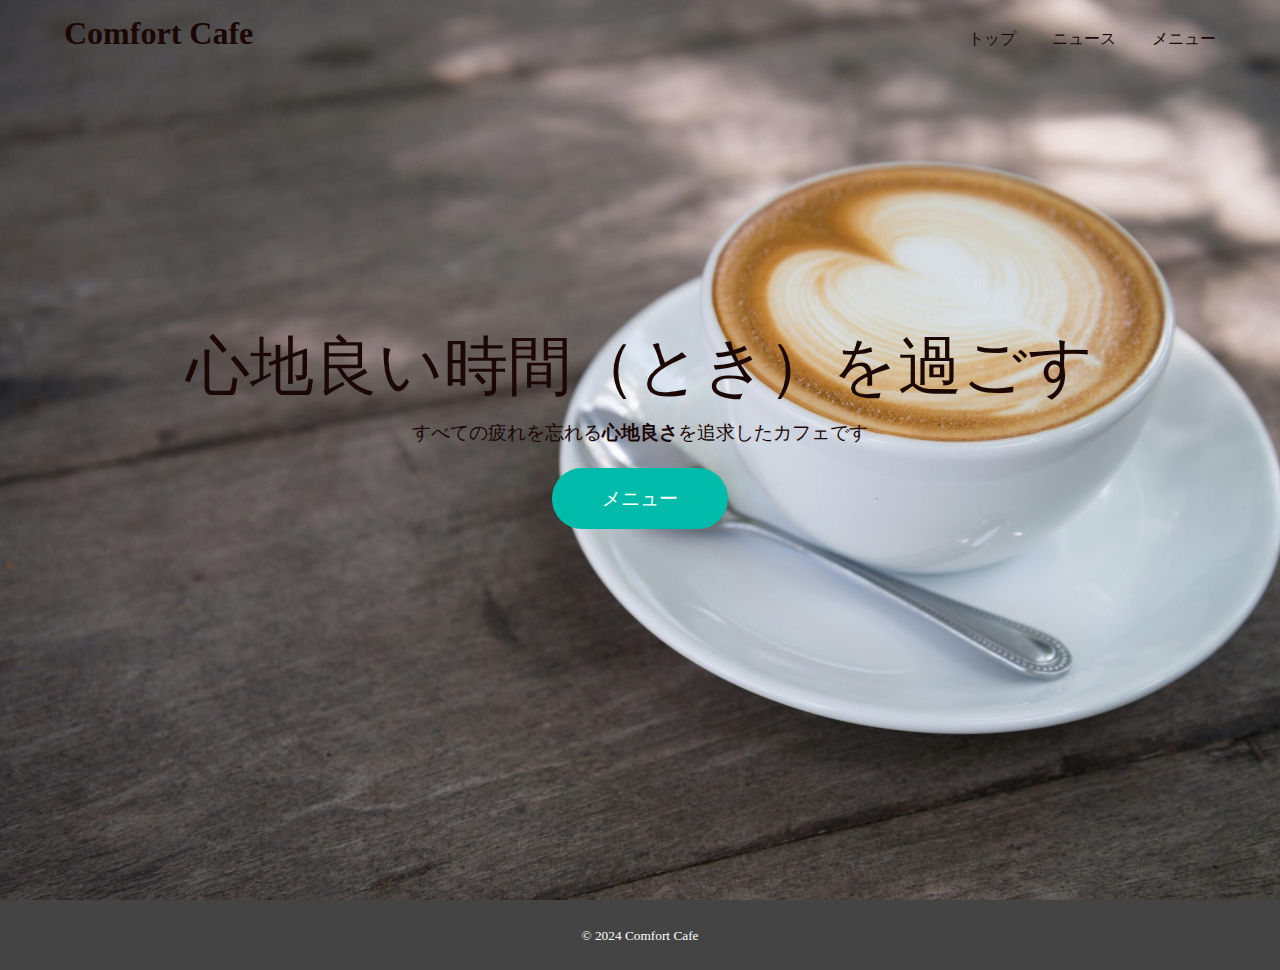
<file: ComfortCafe/index.html>
<!DOCTYPE html>
<html lang="ja">
<head>
    <meta charset="UTF-8">
    <meta name="viewport" content="width=device-width, initial-scale=1.0">
    <link rel="stylesheet" href="style.css">
    <title>Comfort Cafe</title>
</head>
<body>
<div id="top">
    <header>
        <h1 class="heading">
            <a href="index.html">Comfort Cafe</a>
        </h1>
        <nav>
            <ul class="main-nav">
                <li><a href="index.html">トップ</a></li>
                <li><a href="news.html">ニュース</a></li>
                <li><a href="menu.html">メニュー</a></li>
            </ul>
        </nav>
    </header>

    <div class="main-visual">
        <h2 class="main-title">心地良い時間（とき）を過ごす</h2>
        <p>すべての疲れを忘れる<b>心地良さ</b>を追求したカフェです</p>
        <a class="btn" href="menu.html">メニュー</a>
    </div>
</div> 
    
    <footer>
        <p><small>&copy; 2024 Comfort Cafe</small></p>
    </footer>
    
</body>
</html>
</file>
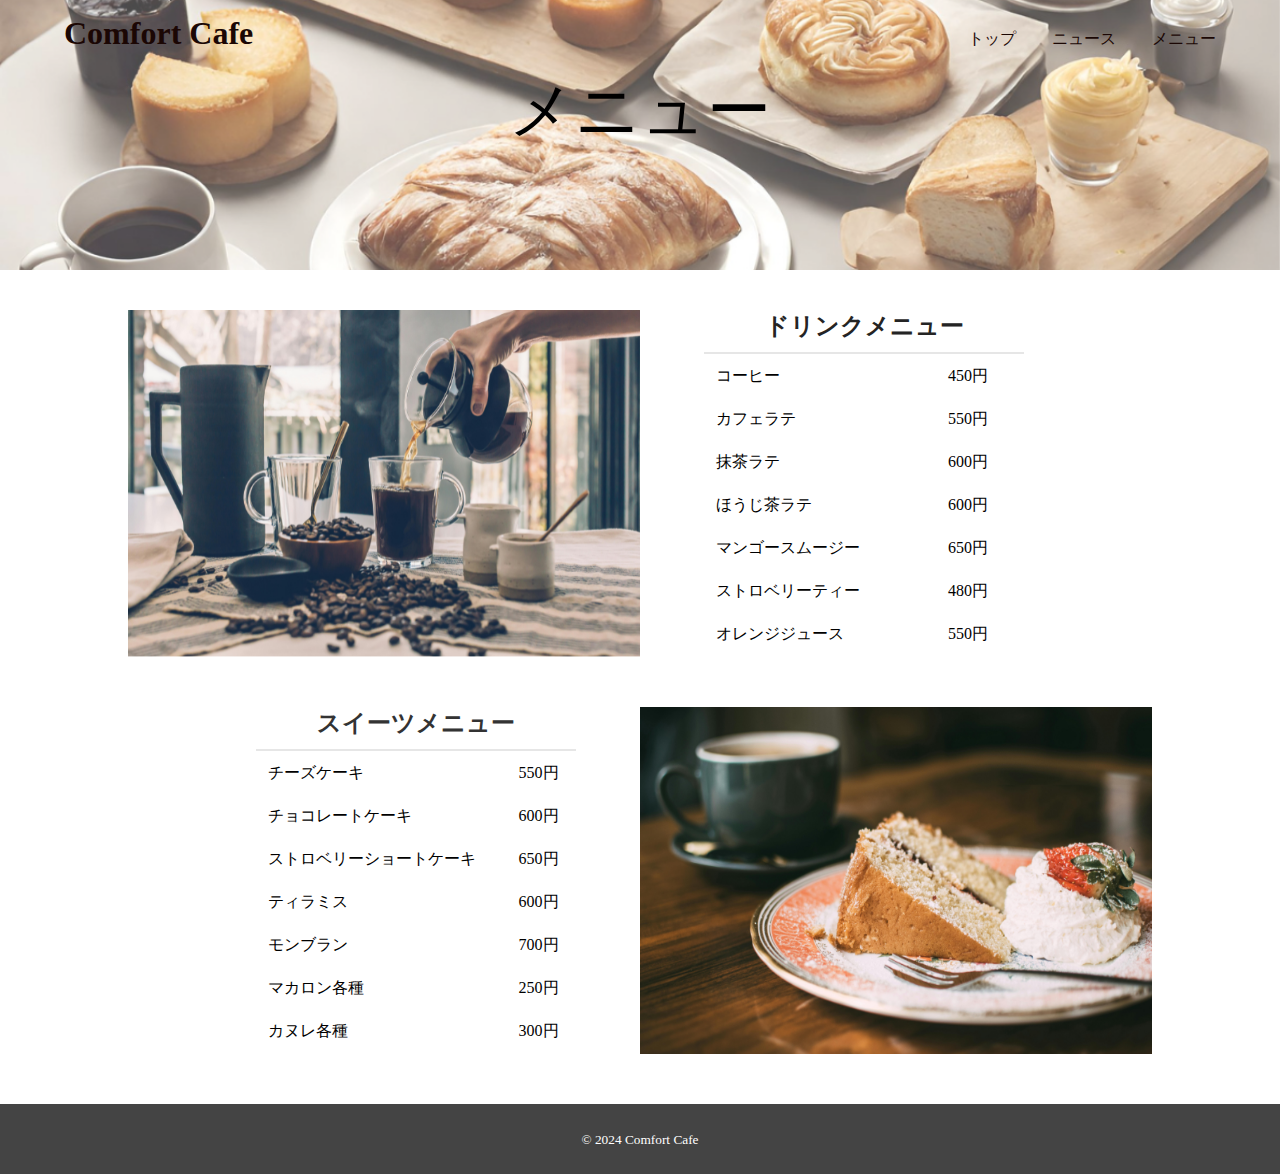
<file: ComfortCafe/menu.html>
<!DOCTYPE html>
<html lang="ja">
<head>
    <meta charset="UTF-8">
    <meta name="viewport" content="width=device-width, initial-scale=1.0">
    <link rel="stylesheet" href="style.css">
    <title>Comfort Cafe -メニュー-</title>
</head>
<body>
<div id="menu">
    <header>
        <h1 class="heading">
            <a href="index.html">Comfort Cafe</a>
        </h1>
        <nav>
            <ul class="main-nav">
                <li><a href="index.html">トップ</a></li>
                <li><a href="news.html">ニュース</a></li>
                <li><a href="menu.html">メニュー</a></li>
            </ul>
        </nav>
    </header>
    <div>
        <h2 class="main-title">メニュー</h2>
    </div>
</div> 

<div class="menu-contents">
    <div class="menu-drink">
        <img src="./img/menudrink.png" alt="ドリンクメニュー">
        <div class="drink">
            <h1 class="drink-title">ドリンクメニュー</h1>
            <table class="drink-table">
                <tbody>
                    <tr>
                        <td>コーヒー</td>
                        <td>450円</td>
                    </tr>
                    <tr>
                        <td>カフェラテ</td>
                        <td>550円</td>
                    </tr>
                    <tr>
                        <td>抹茶ラテ</td>
                        <td>600円</td>
                    </tr>
                    <tr>
                        <td>ほうじ茶ラテ</td>
                        <td>600円</td>
                    </tr>
                    <tr>
                        <td>マンゴースムージー</td>
                        <td>650円</td>
                    </tr>
                    <tr>
                        <td>ストロベリーティー</td>
                        <td>480円</td>
                    </tr>
                    <tr>
                        <td>オレンジジュース</td>
                        <td>550円</td>
                    </tr>
                </tbody>
            </table>
        </div>
    </div>
    
    <div class="menu-sweets">
        <div class="sweets">
            <h1 class="sweets-title">スイーツメニュー</h1>
            <table class="sweets-table">
                <tbody>
                    <tr>
                        <td>チーズケーキ</td>
                        <td>550円</td>
                    </tr>
                    <tr>
                        <td>チョコレートケーキ</td>
                        <td>600円</td>
                    </tr>
                    <tr>
                        <td>ストロベリーショートケーキ</td>
                        <td>650円</td>
                    </tr>
                    <tr>
                        <td>ティラミス</td>
                        <td>600円</td>
                    </tr>
                    <tr>
                        <td>モンブラン</td>
                        <td>700円</td>
                    </tr>
                    <tr>
                        <td>マカロン各種</td>
                        <td>250円</td>
                    </tr>
                    <tr>
                        <td>カヌレ各種</td>
                        <td>300円</td>
                    </tr>
                </tbody>
            </table>
        </div>
        <img src="./img/menusweets.png" alt="スイーツメニュー">
    </div>
</div>

    <footer>
        <p><small>&copy; 2024 Comfort Cafe</small></p>
    </footer>
    
</body>
</html>
</file>
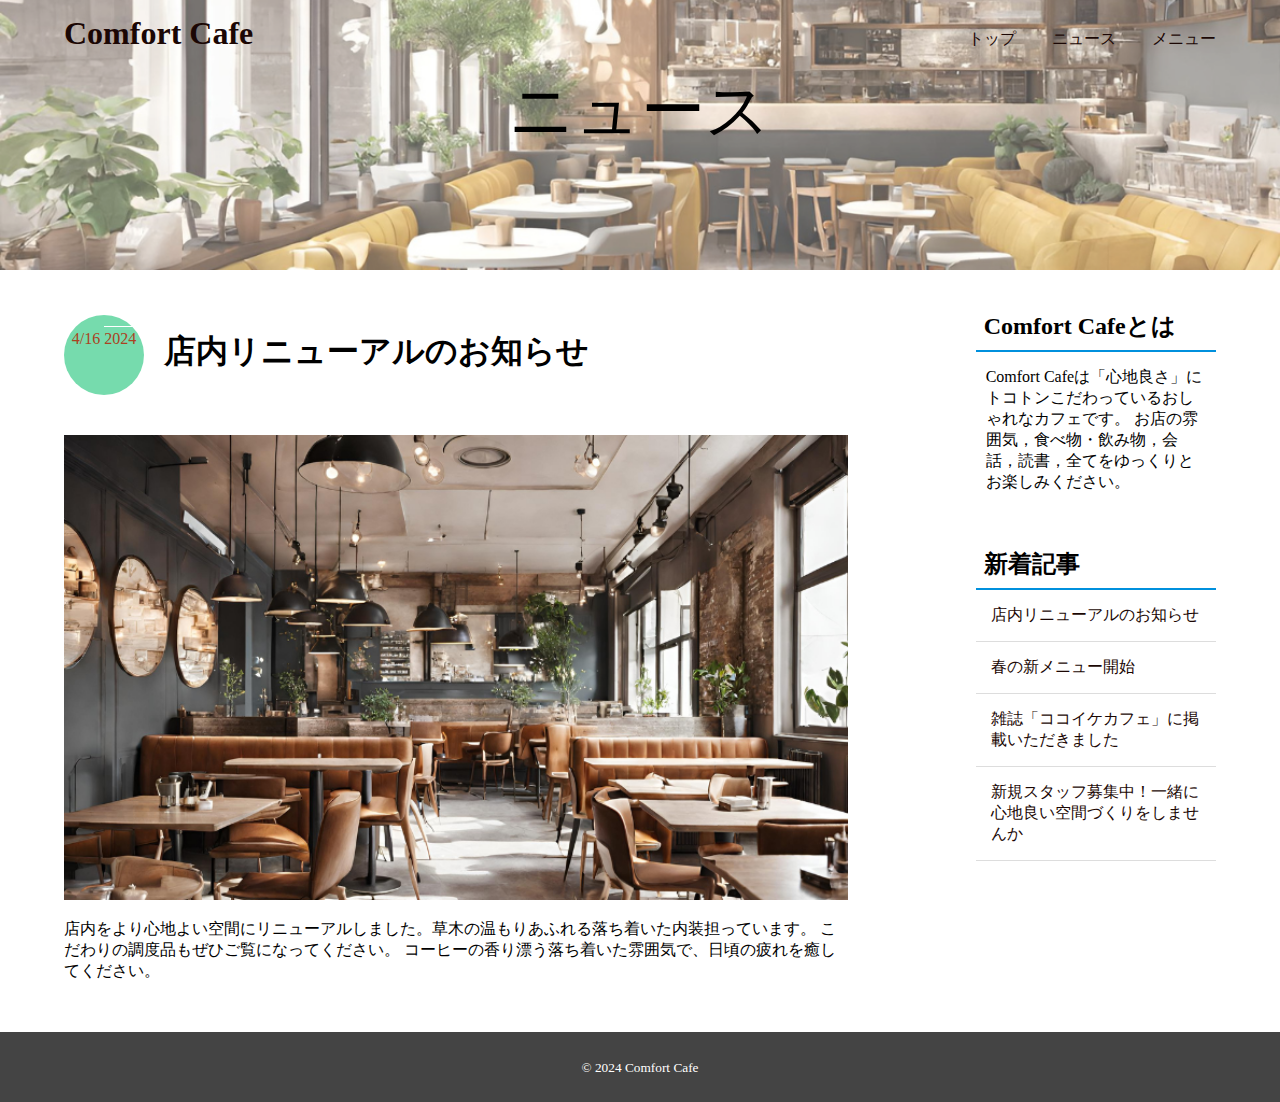
<file: ComfortCafe/news.html>
<!DOCTYPE html>
<html lang="ja">
<head>
    <meta charset="UTF-8">
    <meta name="viewport" content="width=device-width, initial-scale=1.0">
    <link rel="stylesheet" href="style.css">
    <title>Comfort Cafe -ニュース-</title>
</head>
<body>
<div id="news">
    <header>
        <h1 class="heading">
            <a href="index.html">Comfort Cafe</a>
        </h1>
        <nav>
            <ul class="main-nav">
                <li><a href="index.html">トップ</a></li>
                <li><a href="news.html">ニュース</a></li>
                <li><a href="menu.html">メニュー</a></li>
            </ul>
        </nav>
    </header>
    <div>
        <h2 class="main-title">ニュース</h2>
    </div>
</div> 

<div class="news-contents">
    <article>
        <div class="post">
            <p class="post-date">4/16 <span>2024</span></p>
            <h2 class="post-title">店内リニューアルのお知らせ</h2>
        </div>
        <img src="./img/cagearticle.png" alt="店内リニューアル">
        <p>店内をより心地よい空間にリニューアルしました。草木の温もりあふれる落ち着いた内装担っています。
            こだわりの調度品もぜひご覧になってください。
            コーヒーの香り漂う落ち着いた雰囲気で、日頃の疲れを癒してください。</p>
    </article>

    <aside>
        <h3 class="side-title">Comfort Cafeとは</h3>
        <p>Comfort Cafeは「心地良さ」にトコトンこだわっているおしゃれなカフェです。
            お店の雰囲気，食べ物・飲み物，会話，読書，全てをゆっくりとお楽しみください。            
        </p>

        <h3 class="side-title">新着記事</h3>
        <ul class="side-article">
            <li><a href="news.html">店内リニューアルのお知らせ</a></li>
            <li><a href="news1.html">春の新メニュー開始</a></li>
            <li><a href="#">雑誌「ココイケカフェ」に掲載いただきました</a></li>
            <li><a href="#">新規スタッフ募集中！一緒に心地良い空間づくりをしませんか</a></li>
        </ul>
    </aside>
</div>

    <footer>
        <p><small>&copy; 2024 Comfort Cafe</small></p>
    </footer>
    
</body>
</html>
</file>
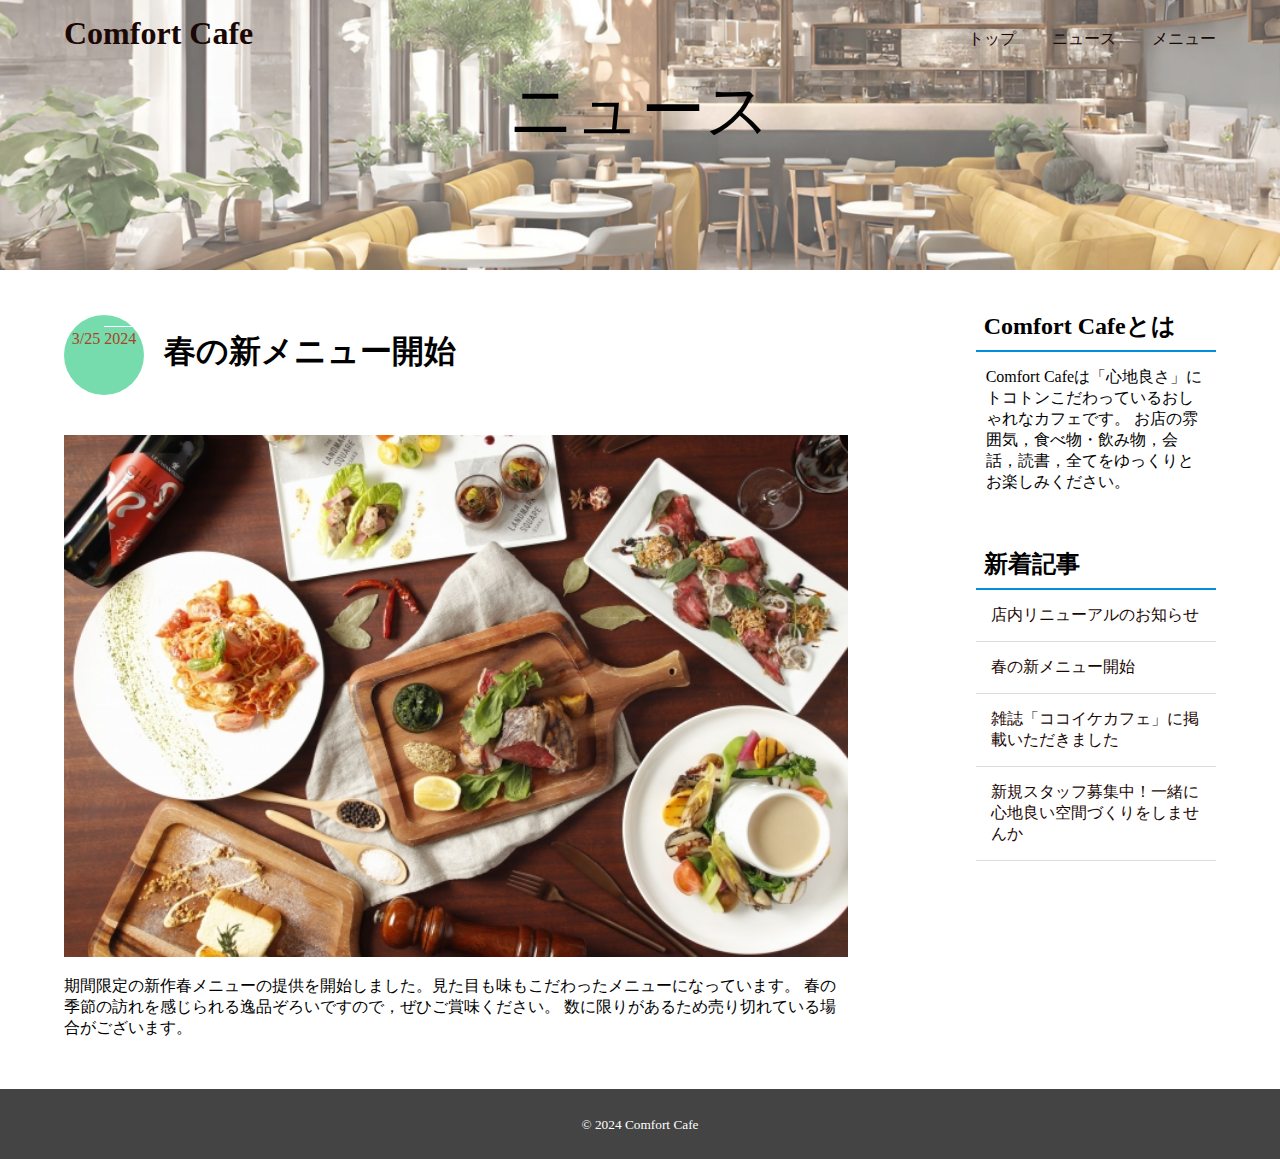
<file: ComfortCafe/news1.html>
<!DOCTYPE html>
<html lang="ja">
<head>
    <meta charset="UTF-8">
    <meta name="viewport" content="width=device-width, initial-scale=1.0">
    <link rel="stylesheet" href="style.css">
    <title>Comfort Cafe -ニュース-</title>
</head>
<body>
<div id="news">
    <header>
        <h1 class="heading">
            <a href="index.html">Comfort Cafe</a>
        </h1>
        <nav>
            <ul class="main-nav">
                <li><a href="index.html">トップ</a></li>
                <li><a href="news.html">ニュース</a></li>
                <li><a href="menu.html">メニュー</a></li>
            </ul>
        </nav>
    </header>
    <div>
        <h2 class="main-title">ニュース</h2>
    </div>
</div> 

<div class="news-contents">
    <article>
        <div class="post">
            <p class="post-date">3/25 <span>2024</span></p>
            <h2 class="post-title">春の新メニュー開始</h2>
        </div>
        <img src=".\img\2024springmenu.jpg" alt="春の新メニュー">
        <p>期間限定の新作春メニューの提供を開始しました。見た目も味もこだわったメニューになっています。
            春の季節の訪れを感じられる逸品ぞろいですので，ぜひご賞味ください。
            数に限りがあるため売り切れている場合がございます。</p>
    </article>

    <aside>
        <h3 class="side-title">Comfort Cafeとは</h3>
        <p>Comfort Cafeは「心地良さ」にトコトンこだわっているおしゃれなカフェです。
            お店の雰囲気，食べ物・飲み物，会話，読書，全てをゆっくりとお楽しみください。            
        </p>

        <h3 class="side-title">新着記事</h3>
        <ul class="side-article">
            <li><a href="news.html">店内リニューアルのお知らせ</a></li>
            <li><a href="news1.html">春の新メニュー開始</a></li>
            <li><a href="#">雑誌「ココイケカフェ」に掲載いただきました</a></li>
            <li><a href="#">新規スタッフ募集中！一緒に心地良い空間づくりをしませんか</a></li>
        </ul>
    </aside>
</div>

    <footer>
        <p><small>&copy; 2024 Comfort Cafe</small></p>
    </footer>
    
</body>
</html>
</file>
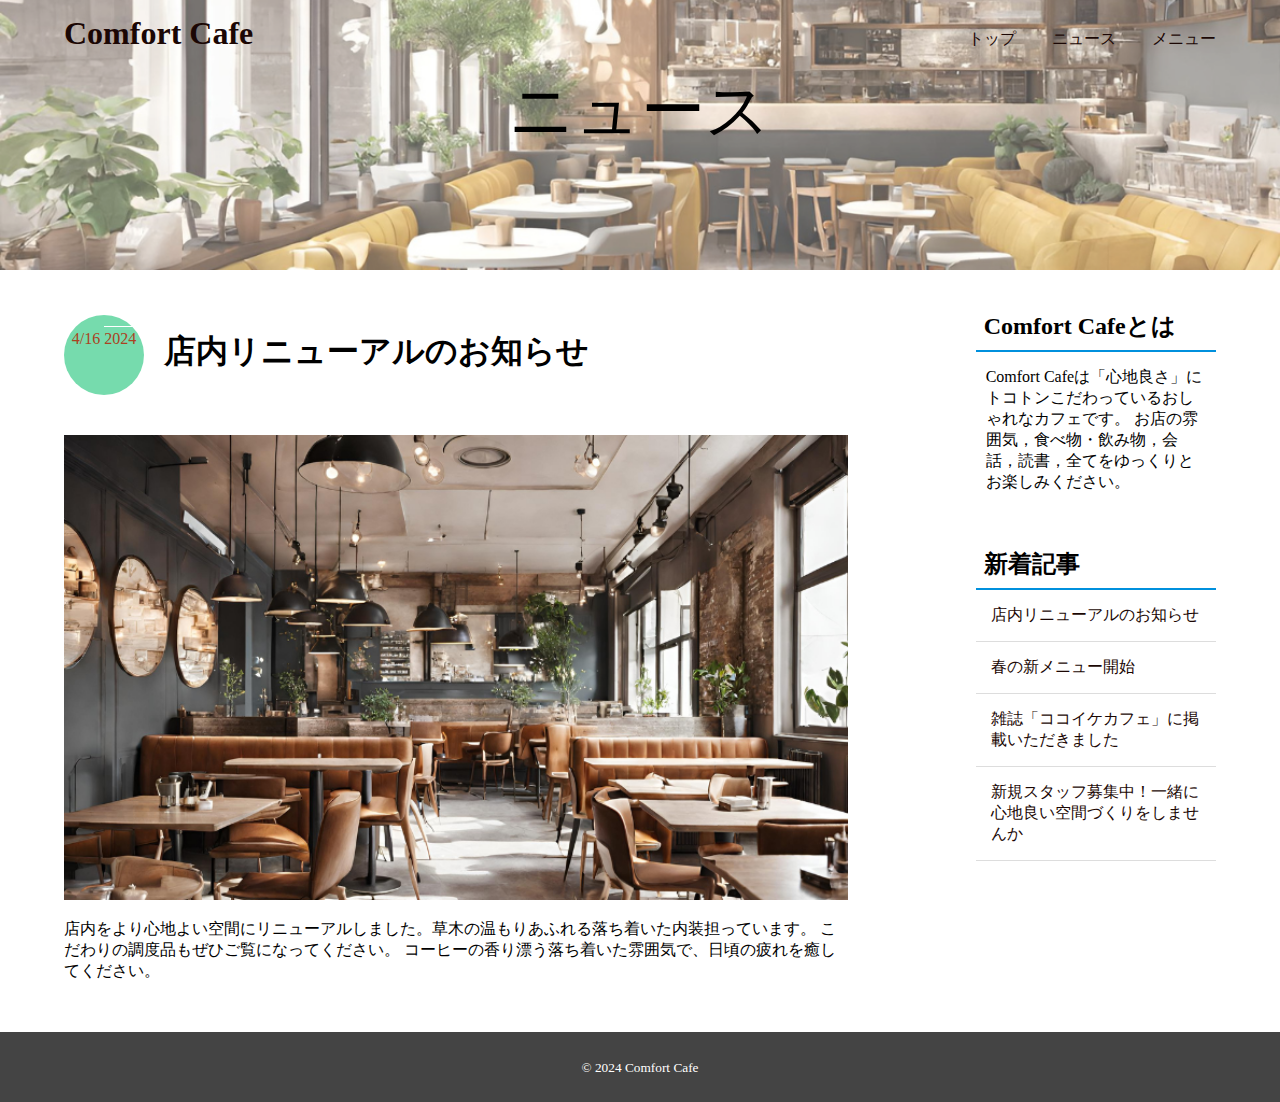
<file: ComfortCafe/店内リニューアル.html>
<!DOCTYPE html>
<html lang="ja">
<head>
    <meta charset="UTF-8">
    <meta name="viewport" content="width=device-width, initial-scale=1.0">
    <link rel="stylesheet" href="style.css">
    <title>Comfort Cafe -ニュース-</title>
</head>
<body>
<div id="news">
    <header>
        <h1 class="heading">
            <a href="index.html">Comfort Cafe</a>
        </h1>
        <nav>
            <ul class="main-nav">
                <li><a href="index.html">トップ</a></li>
                <li><a href="news.html">ニュース</a></li>
                <li><a href="menu.html">メニュー</a></li>
            </ul>
        </nav>
    </header>
    <div>
        <h2 class="main-title">ニュース</h2>
    </div>
</div> 

<div class="news-contents">
    <article>
        <div class="post">
            <p class="post-date">4/16 <span>2024</span></p>
            <h2 class="post-title">店内リニューアルのお知らせ</h2>
        </div>
        <img src="./img/cagearticle.png" alt="店内リニューアル">
        <p>店内をより心地よい空間にリニューアルしました。草木の温もりあふれる落ち着いた内装担っています。
            こだわりの調度品もぜひご覧になってください。
            コーヒーの香り漂う落ち着いた雰囲気で、日頃の疲れを癒してください。</p>
    </article>

    <aside>
        <h3 class="side-title">Comfort Cafeとは</h3>
        <p>Comfort Cafeは「心地良さ」にトコトンこだわっているおしゃれなカフェです。
            お店の雰囲気，食べ物・飲み物，会話，読書，全てをゆっくりとお楽しみください。            
        </p>

        <h3 class="side-title">新着記事</h3>
        <ul class="side-article">
            <li><a href="店内リニューアル.html">店内リニューアルのお知らせ</a></li>
            <li><a href="新メニュー.html">春の新メニュー開始</a></li>
            <li><a href="#">雑誌「ココイケカフェ」に掲載いただきました</a></li>
            <li><a href="#">新規スタッフ募集中！一緒に心地良い空間づくりをしませんか</a></li>
        </ul>
    </aside>
</div>

    <footer>
        <p><small>&copy; 2024 Comfort Cafe</small></p>
    </footer>
    
</body>
</html>
</file>
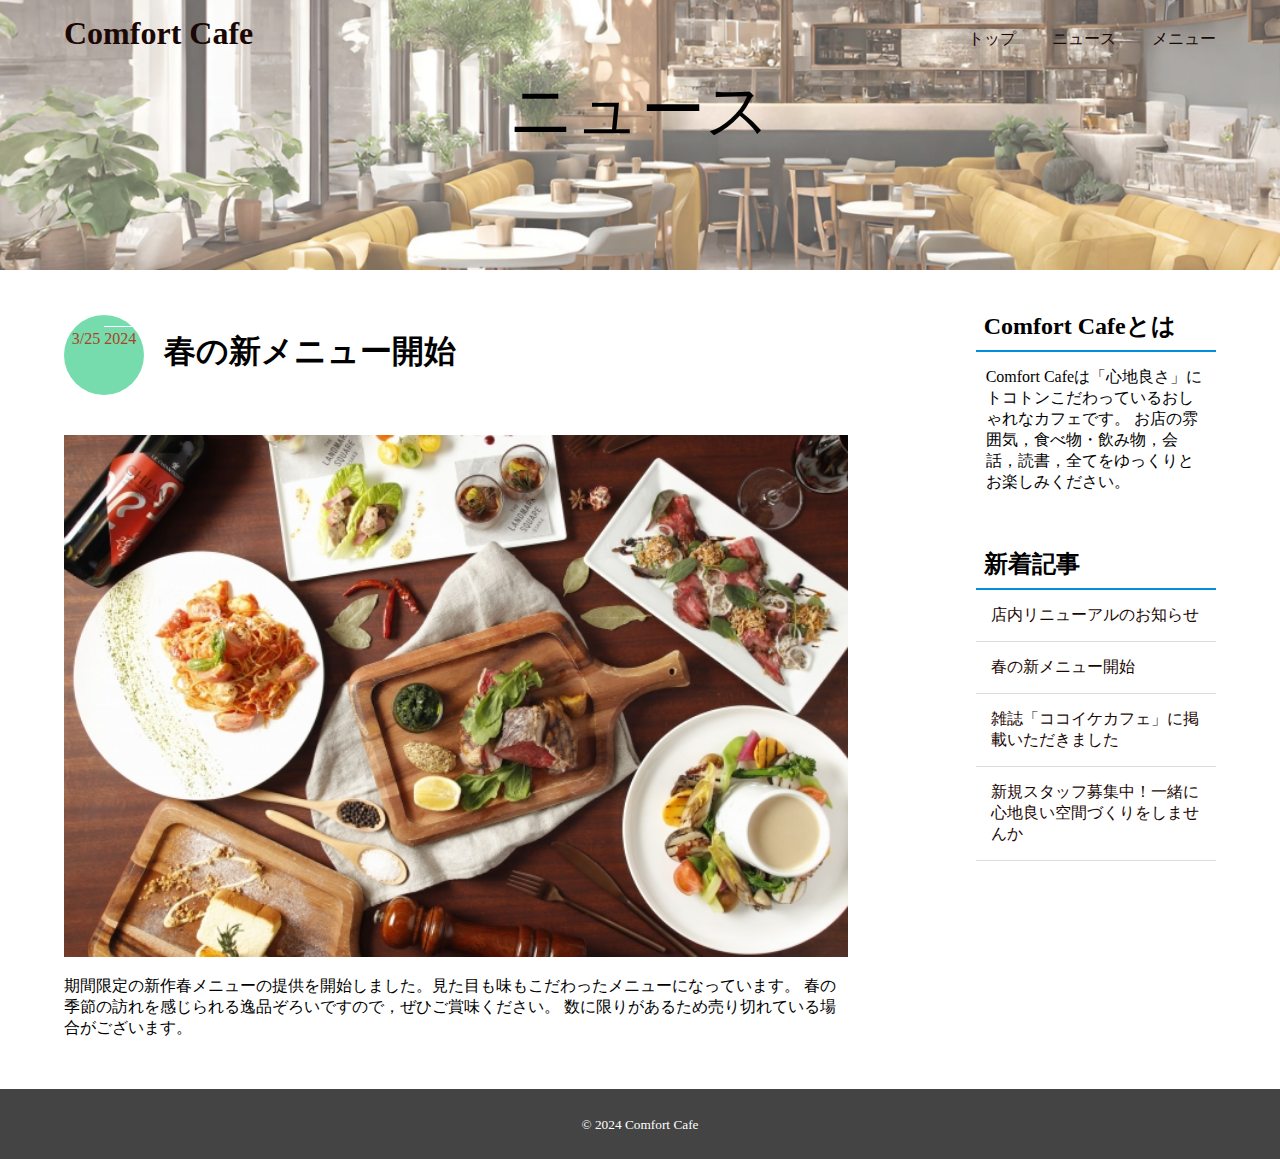
<file: ComfortCafe/新メニュー.html>
<!DOCTYPE html>
<html lang="ja">
<head>
    <meta charset="UTF-8">
    <meta name="viewport" content="width=device-width, initial-scale=1.0">
    <link rel="stylesheet" href="style.css">
    <title>Comfort Cafe -ニュース-</title>
</head>
<body>
<div id="news">
    <header>
        <h1 class="heading">
            <a href="index.html">Comfort Cafe</a>
        </h1>
        <nav>
            <ul class="main-nav">
                <li><a href="index.html">トップ</a></li>
                <li><a href="news.html">ニュース</a></li>
                <li><a href="menu.html">メニュー</a></li>
            </ul>
        </nav>
    </header>
    <div>
        <h2 class="main-title">ニュース</h2>
    </div>
</div> 

<div class="news-contents">
    <article>
        <div class="post">
            <p class="post-date">3/25 <span>2024</span></p>
            <h2 class="post-title">春の新メニュー開始</h2>
        </div>
        <img src=".\img\2024springmenu.jpg" alt="春の新メニュー">
        <p>期間限定の新作春メニューの提供を開始しました。見た目も味もこだわったメニューになっています。
            春の季節の訪れを感じられる逸品ぞろいですので，ぜひご賞味ください。
            数に限りがあるため売り切れている場合がございます。</p>
    </article>

    <aside>
        <h3 class="side-title">Comfort Cafeとは</h3>
        <p>Comfort Cafeは「心地良さ」にトコトンこだわっているおしゃれなカフェです。
            お店の雰囲気，食べ物・飲み物，会話，読書，全てをゆっくりとお楽しみください。            
        </p>

        <h3 class="side-title">新着記事</h3>
        <ul class="side-article">
            <li><a href="店内リニューアル.html">店内リニューアルのお知らせ</a></li>
            <li><a href="新メニュー.html">春の新メニュー開始</a></li>
            <li><a href="#">雑誌「ココイケカフェ」に掲載いただきました</a></li>
            <li><a href="#">新規スタッフ募集中！一緒に心地良い空間づくりをしませんか</a></li>
        </ul>
    </aside>
</div>

    <footer>
        <p><small>&copy; 2024 Comfort Cafe</small></p>
    </footer>
    
</body>
</html>
</file>
<file: ComfortCafe/style.css>
* {
    margin: 0;
    padding: 0;
    box-sizing: border-box;
}

header {
    width: 90%;
    padding: 15px 0;
    margin: 0 auto;
    display: flex;
    justify-content: space-between;
}

footer {
    width: 100%;
    background-color: #444;
    text-align: center;
    padding: 26px 0;
    color: #fff;
}

a {
    text-decoration: none;
}

.heading a {
    font-family: 'Times New Roman', Times, serif;
    color: #1b0704;
}

.main-nav {
    display: flex;
    list-style: none;
    margin-top: 14px;
}

.main-nav li a {
    margin-left: 36px;
    color: #1b0704;
}

.main-nav li a:hover {
    color: #0ba;
}

.main-visual {
    text-align: center;
    margin-top: 20%;
    color: #1b0704;
}

.main-visual p {
    font-size: 1.2rem;
    margin: 10px 0 40px;
    font-family: 'Times New Roman', Times, serif;
}

.main-title {
    /* フォントサイズを大きくする */
    font-size: 4rem;
    font-family: 'Times New Roman', Times, serif;
    font-weight: normal;
}

.btn {
    font-size: 1.2rem;
    background-color: #0ba;
    color: #fff;
    border-radius: 30px;
    padding: 20px 50px;
}

.btn:hover {
    background-color: #0023dd;
}

#top {
    min-height: 100vh;
    background-image: url(./img/cafemain.jpg);
    background-size: cover; 
}

#news {
    min-height: 270px;
    margin-bottom: 40px;
    background-image: url(./img/cafenews.png);
    background-size: cover;
}

#news .main-title {
    text-align: center;
}

.news-contents {
    display: flex;
    justify-content: space-between;
    margin-bottom: 50px;
}

article {
    width: 75%;
    margin-left: 5%;
    margin-right: 10%;
}

.post {
    display: flex;
    padding-top: 5px;
    margin-bottom: 40px;
}

.post-date {
    background-color: #19c27698;
    color: #ab4221;
    border-radius: 50%;
    width: 80px;
    height: 80px;
    text-align: center;
    padding-top: 15px;
}

.post-date span {
    font-size: 1rem;
    border-top: 1px #fff solid;
    padding-top: 3px;
}

.post-title {
    font-size: 2rem;
    font-family: 'Times New Roman', Times, serif;
    margin-left: 20px;
    padding-top: 15px;
}

article img {
    width: 100%;
    margin-bottom: 15px;
}

aside {
    width: 23%;
    margin-right: 5%
}

.side-title {
    font-size: 1.5rem;
    font-family: 'Times New Roman', Times, serif;
    border-bottom: 2px #0090dd solid;
    padding: 0 8px 8px;
}

aside p {
    padding: 15px 10px;
    margin-bottom: 40px;
}

.side-article {
    list-style: none;
}

.side-article li {
    border-bottom: 1px #ddd solid;
}

.side-article a {
    color: #1b0704;
    padding: 15px;
    display: block;
}

.side-article a:hover {
    color: #fff;
    background-color: #0ba;
}

#menu {
    min-height: 270px;
    margin-bottom: 40px;
    background-image: url(./img/cafemenu.png);
    background-size: cover;
}

#menu .main-title {
    text-align: center;
}

.menu-drink {
    display: flex;
    justify-content: space-between;
    margin-bottom: 50px;
}

.menu-drink img {
    width: 40%;
    margin-left: 10%;
}

.drink {
    width: 25%;
    margin-right: 20%;
}

.drink-title {
    font-size: 1.5rem;
    text-align: center;
    font-family: 'Georgia', serif;
    color: #242424;
    border-bottom: 2px #e6e6e6 solid;
    padding-bottom: 10px;
}

.drink-table {
    width: 100%;
}

.drink-table td {
    padding: 10px;
}

.menu-sweets {
    display: flex;
    justify-content: space-between;
    margin-bottom: 50px;
}

.menu-sweets img {
    width: 40%;
    margin-right: 10%;
}

.sweets {
    width: 25%;
    margin-left: 20%;
}

.sweets-title {
    font-size: 1.5rem;
    text-align: center;
    font-family: 'Georgia' serif;
    color: #333;
    border-bottom: 2px #e6e6e6 solid;
    padding-bottom: 10px;
}

.sweets-table {
    width: 100%;
}

.sweets-table td {
    padding: 10px;
}

@media screen and (max-width: 575px){
    .main-title {
        font-size: 2rem;
        padding: 0 10px;
        margin-top: 40px;
    }

    .main-visual p {
        padding: 10px 10px 20px 10px;
    }

    .heading {
        font-size: 1.5rem;
    }

    .main-nav {
        margin-top: 7px;
    }

    .main-nav li {
        margin-right: 5px;
    }

    .main-nav li a {
        margin-left: 0;
    }

    .main-visual {
        margin-top: 50px;
    }

    #top {
        background-position: center;
    }

    .news-contents {
        display: block;
    }

    article {
        width: 90%;
        margin-bottom: 30px;
    }

    .post-title {
        font-size: 1.5rem;
        padding-top: 0;
    }

    .post-date {
        height: 70px;
        padding-top: 10px;
    }

    aside {
        width: 90%;
        margin-left: 3%;
    }

    .menu-drink {
        display: block;
    }

    .menu-drink img {
        width: 80%;
        margin-bottom: 20px;
    }

    .drink {
        width: 80%;
        margin-left: 10%;
    }

    .menu-sweets {
        flex-direction: column-reverse;
    }

    .menu-sweets img {
        width: 80%;
        margin-left: 10%;
        margin-bottom: 20px;
    }

    .sweets {
        width: 80%;
        margin-left: 10%;
    }
}
</file>
